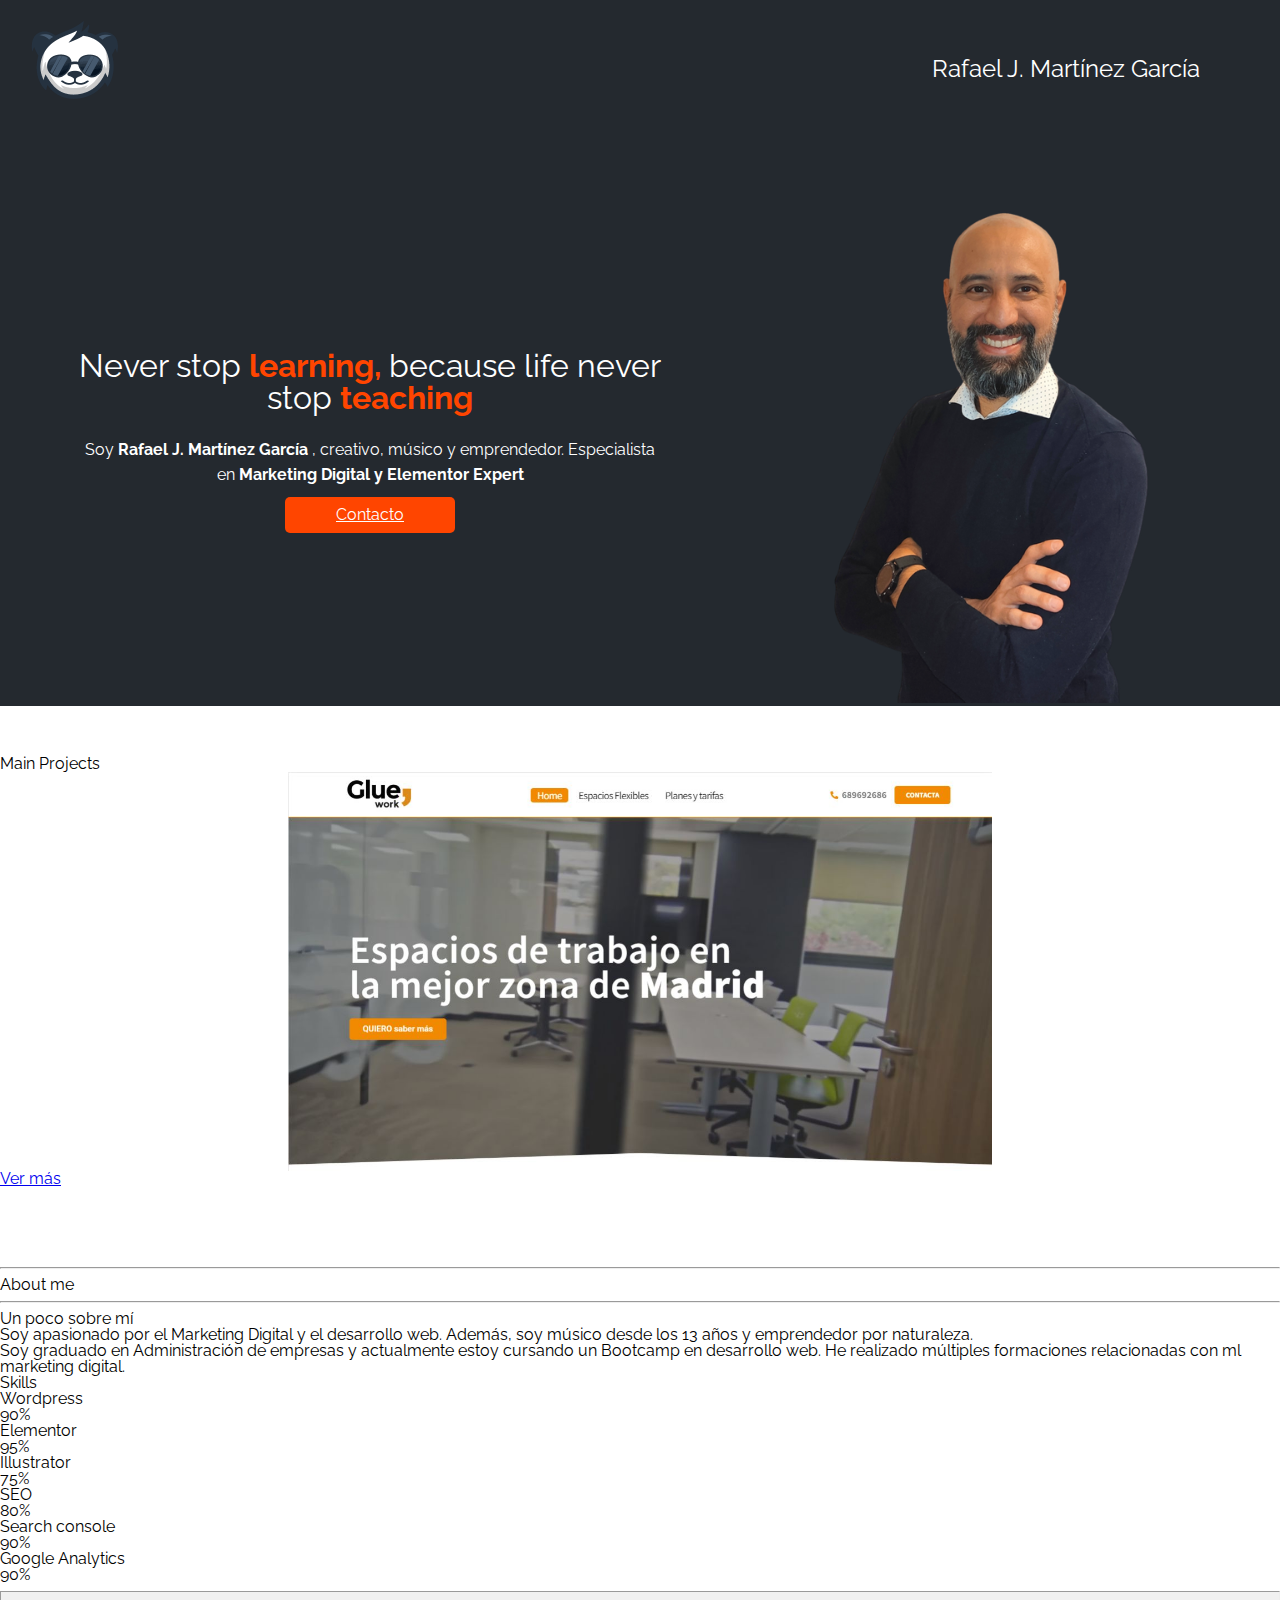
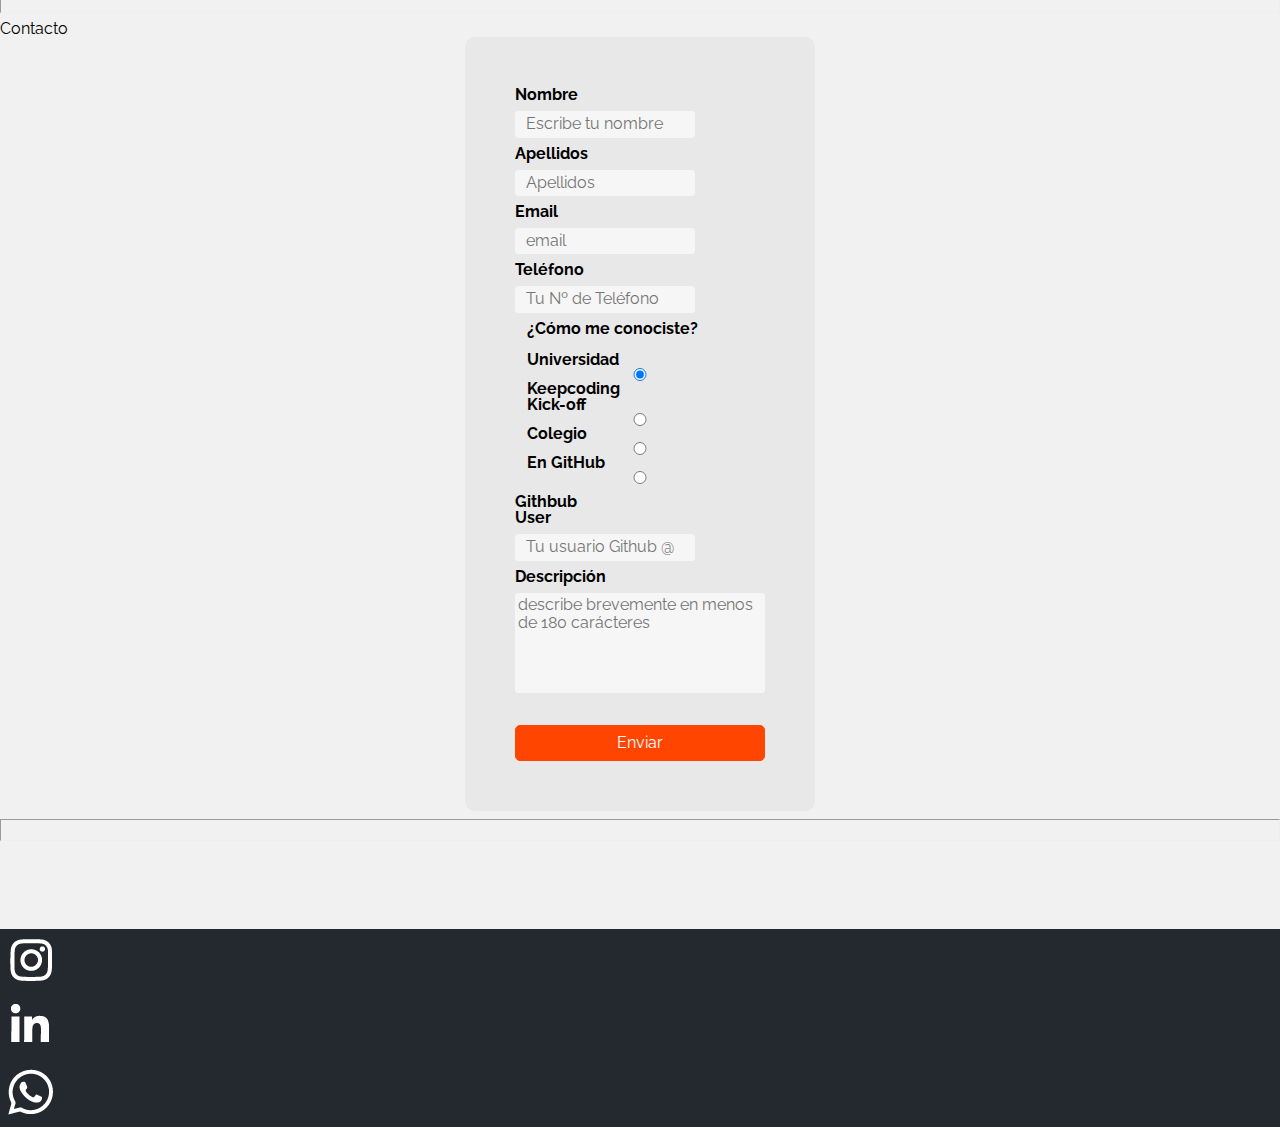
<file: index.html>
<!DOCTYPE html>
<html lang="en">
<head>
    <meta charset="UTF-8">
    <meta http-equiv="X-UA-Compatible" content="IE=edge">
    <meta name="viewport" content="width=device-width, initial-scale=1.0">
    <title>Mi Portfolio</title>
    <link rel="preconnect" href="https://fonts.googleapis.com">
    <link rel="preconnect" href="https://fonts.gstatic.com" crossorigin>
    <link href="https://fonts.googleapis.com/css2?family=Raleway:ital,wght@0,400;0,700;1,400&display=swap" rel="stylesheet">
    <link rel="stylesheet" href="css/reset.css">
    <link rel="stylesheet" href="css/normalize.css">
    <link rel="stylesheet" href="css/main.css">
</head>
<body>
<nav class="navbar main-bg" >
    <div class="img-container">
     <img src="media\Panda-Logo-TPW.png" alt="logo-01" >
    </div>
        <a class="portfolio-title" href="#"> Rafael J. Martínez García</a>
</nav>
<header class="header">
    <div class="header-info">
        <h1 class="title-header">Never stop<span class="orange"> learning, </span> because life never stop <span class="orange"> teaching</span>  </h1>
        <p class="header-content">Soy <strong> Rafael J. Martínez García</strong> , creativo, músico y emprendedor. Especialista en <strong>Marketing Digital y Elementor Expert</strong> </p>
         <a class="button-header" type="link" href="#contacto"  rel="noopener noreferrer" >Contacto</a>
    </div>
    
    <picture  class="img-header">
      <source
        media="(min-width: 768px)"
        srcset="media\Rafa.png"
      >
      <img
        src="media\Rafa_1.png" alt="Foto-Rafa"
      >
    </picture>
   
</header>

  

 <Section class="main-slider">
  <div class="titulos1">
    <h2> Main Projects</h2>
  </div>
  <div id="slider">
    <figure class="figure">
      <div id="slide1">
        <img src="media\11.jpg" alt="Glue Work Web Design">
      </div>
      <div id="slide2">
        <img src="media\12.jpg" alt="Todaysevents Web Design">
      </div>
      <div id="slide3">
        <img src="media\13.jpg" alt="Dr Luis Montel Web Design">
      </div>
    </figure>
  </div>

  <a class="button-portfolio" type="link" href="../portfolio2/index.html"  rel="noopener noreferrer" >Ver más</a>
  
</Section>


<main>
  <div class="titulos1">
    <hr><h2> About me</h2><hr>
  </div>

  <div class="contenedor">
    <div class="about">
      <h3 class="titulos1">Un poco sobre mí</h3>
      <p>Soy apasionado por el Marketing Digital y el desarrollo web. Además, soy músico desde los 13 años y emprendedor por naturaleza. <span></span> 
      </p>
      <p>Soy graduado en Administración de empresas y actualmente estoy cursando un Bootcamp en desarrollo web. He realizado múltiples formaciones relacionadas con ml marketing digital.</p>
    </div>
     <div class="skills">
      <h3 class="titulos1">Skills</h3>
        <p>Wordpress</p>
        <div class="container">
          <div class="skills worpress">90%</div>
        </div>
        <p>Elementor</p>
        <div class="container">
          <div class="skills elementor">95%</div>
        </div>
        <p>Illustrator</p>
        <div class="container">
          <div class="skills illustrator">75%</div>
        </div>
        <p>SEO</p>
        <div class="container">
          <div class="skills seo">80%</div>
        </div>
        <p>Search console</p>
        <div class="container">
          <div class="skills sc">90%</div>
        </div>
        <p>Google Analytics</p>
        <div class="container">
          <div class="skills ga">90%</div>
        </div>

      
    </div>  
  </div>
</main>
  <section class="section2" id="contacto">
    <hr class="divisor-linea">
    <div class="titulos1">
      <h2> Contacto</h2>
    </div>
    <form action="#" target="" action="/register" validate method="post" name="formDatosPersonales">
      
    <label for="nombre">Nombre</label>
    <input type="text" name="nombre" id="nombre" placeholder="Escribe tu nombre">
  
    <label for="apellidos">Apellidos</label>
    <input type="text" name="apellidos" id="apellidos" placeholder="Apellidos">
  
    <label for="email">Email</label>
    <input type="email" name="email" id="email" placeholder="email" required >
  
    <label for="tel">Teléfono</label>
    <input type ="text" name="tel" id="text"  placeholder="Tu Nº de Teléfono" >

    <fieldset>
      <legend>¿Cómo me conociste?</legend>
        <div class="radio-form">
          <label>Universidad</label>
          <input type="radio" name="fav" id="js" value="js" checked>
          <label>Keepcoding Kick-off </label>
          <input type="radio" name="fav" id="python" value="python">
          <label>Colegio</label>
          <input type="radio" name="fav" id="net" value="net">
          <label>En GitHub</label>
          <input type="radio" name="fav" id="net" value="net">
        </div>
    </fieldset>

    <label for="git">Githbub User</label>
    <input type ="text" name="gituser" id="text"  placeholder="Tu usuario Github @" pattern="[@]" required >
  
    <label for="mensaje">Descripción</label>
    <textarea name="mensaje" for="mensaje" placeholder="describe brevemente en menos de 180 carácteres" maxlength="180"></textarea>
    
    <input type="submit" name="enviar" value="Enviar">
  </form>
  <hr class="divisor-linea">
</section>
<footer class="main-bg footer">
  
  <div>
    <a href="https://www.instagram.com/neofarin/?hl=es" rel="noopener noreferrer" target="_blank"><img src="media\icon-_ig.png" alt="instagram rafa" >
  </div>
  <div>
    <a href="https://www.linkedin.com/in/rafaelmartinezg/" rel="noopener noreferrer" target="_blank"><img src="media\icon-_ln.png" alt="linkedin rafa" >
  </div>
  <div>
    <a href="https://api.whatsapp.com/send?phone=34629438415&text=Hola,%20he%20visto%20tu%20portfolio%20en%20html%20y%20css" rel="noopener noreferrer" target="_blank"><img src="media\icon-_wp.png" alt="whatsapprafa" >
  </div>

</footer>
</body>
</html>
</file>
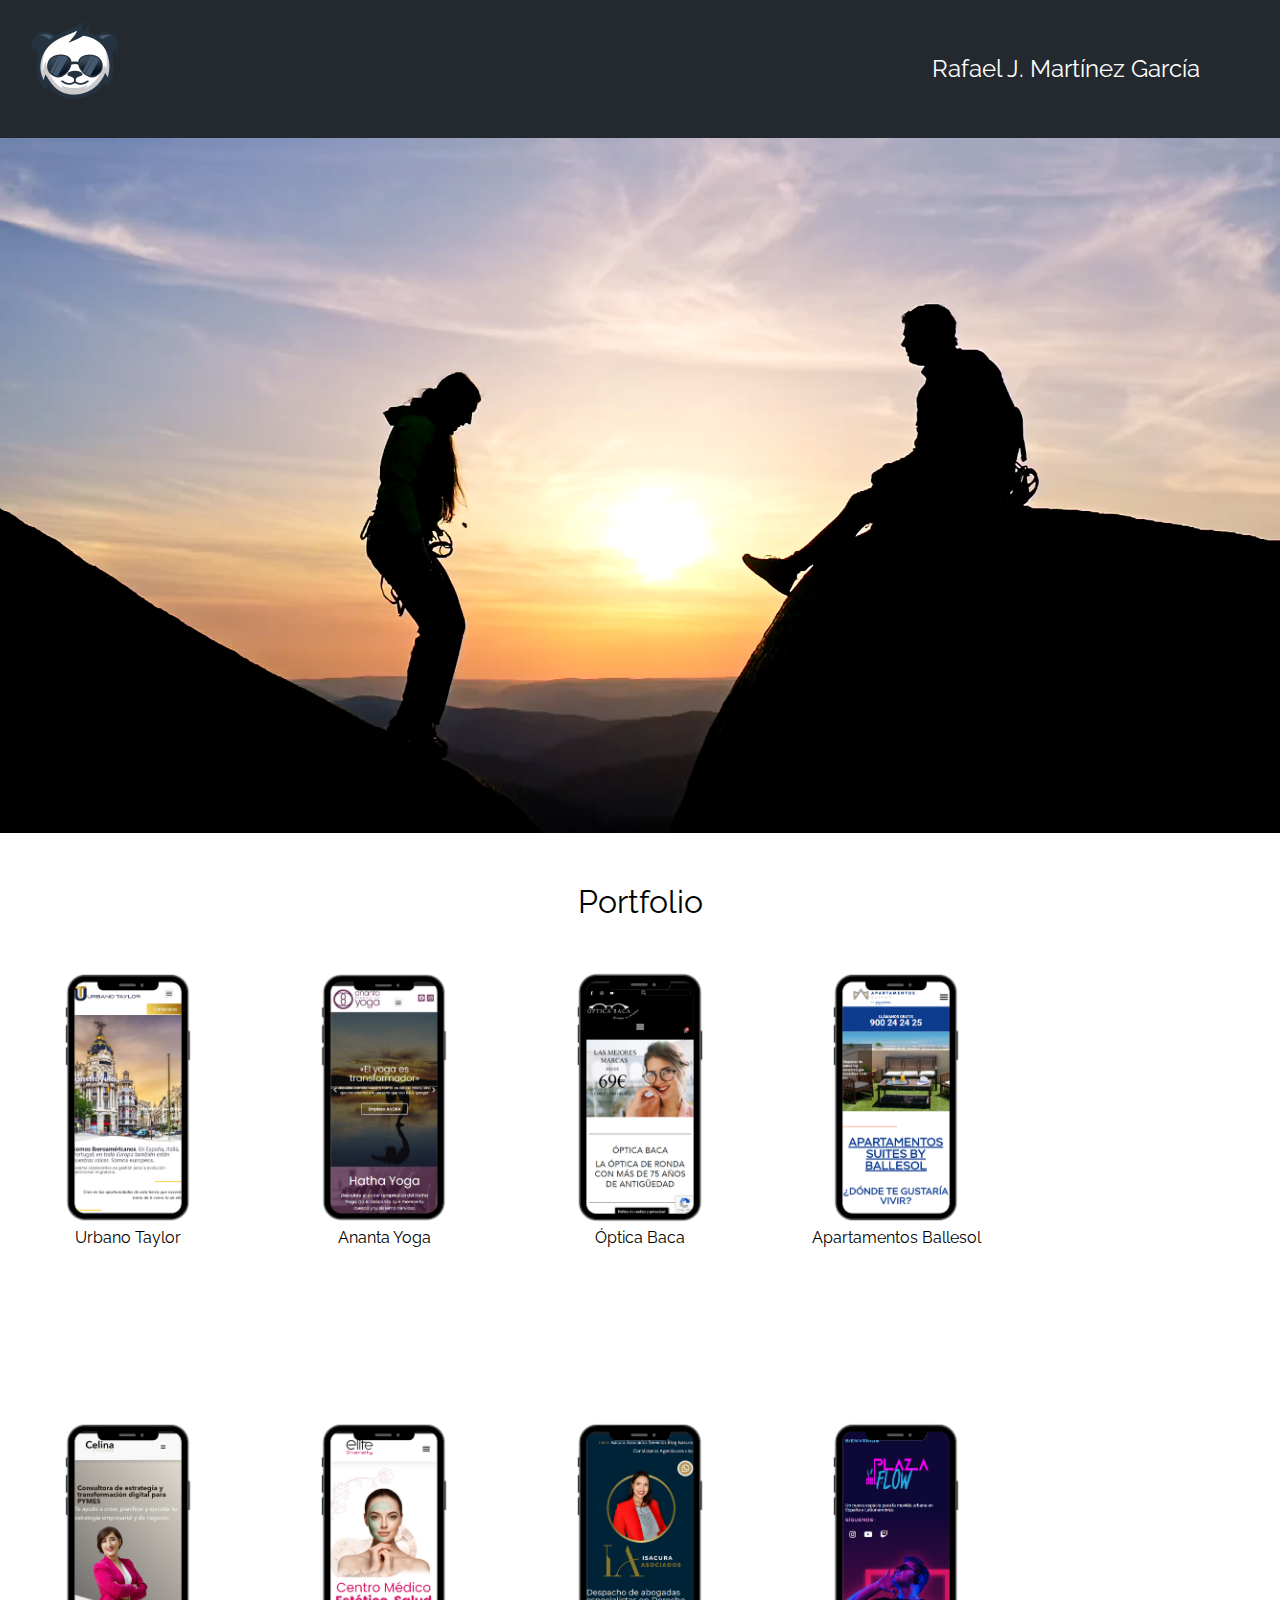
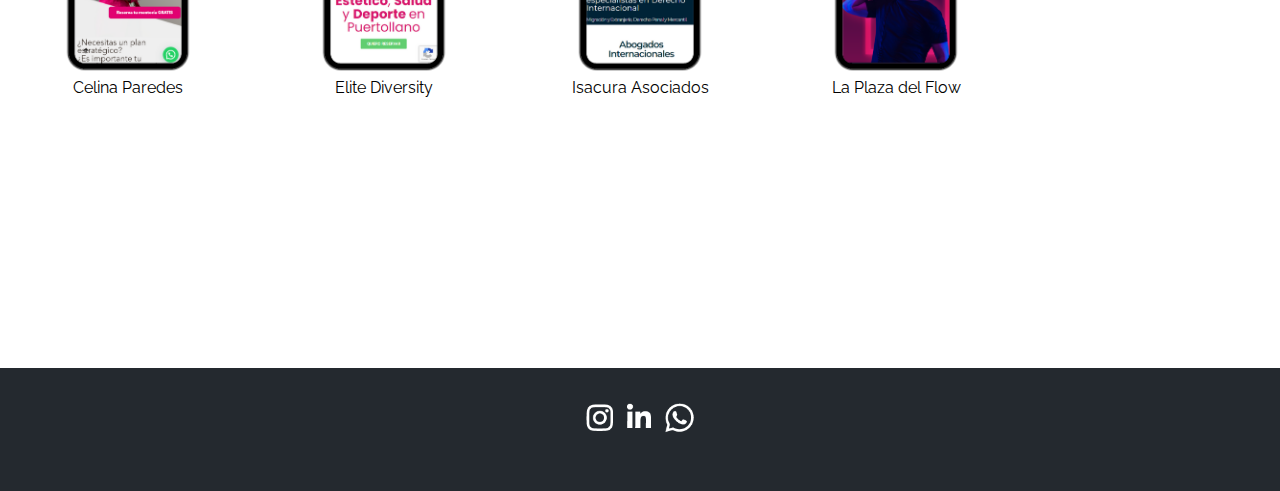
<file: portfolio/index.html>
<!DOCTYPE html>
<html lang="en">
<head>
    <meta charset="UTF-8">
    <meta http-equiv="X-UA-Compatible" content="IE=edge">
    <meta name="viewport" content="width=device-width, initial-scale=1.0">
    <title>Portfolio</title>
    <link rel="preconnect" href="https://fonts.googleapis.com">
    <link rel="preconnect" href="https://fonts.gstatic.com" crossorigin>
    <link href="https://fonts.googleapis.com/css2?family=Raleway:ital,wght@0,400;0,700;1,400&display=swap" rel="stylesheet">
    <link rel="stylesheet" href="../css/reset.css">
    <link rel="stylesheet" href="../css/normalize.css">
    <link rel="stylesheet" href="portfolio.css">
</head>
<body>
  <nav class="navbar main-bg" >
    <div class="img-container">
     <img src="..\media\Panda-Logo-TPW.png" alt="logo-01" >
    </div>
    <!--  <div class="menu">
      
    </div>-->
        <a class="portfolio-title" href="#"> Rafael J. Martínez García</a>
</nav>
<header>
  <video src="../media/video.mp4" autoplay ></video>
</header>
<main>
  <div class="titulos1">
  <h2> Portfolio</h2>
  </div>

<div class="contenedor">
  <figure>
    <div class="img-container">
     <a href="https://urbanotaylor.com/" target="_blank" rel="noopener noreferrer"><img class="img-portfolio"
        src="../media/urbanotaylor.png"
        alt="Urbano-Taylor"
      ></a> 
    </div>
    <figcaption>Urbano Taylor</figcaption>
  </figure>
  <figure>
    <div class="img-container">
      <a href="https://anantaespaciodeyoga.com/" target="_blank" rel="noopener noreferrer"> <img class="img-portfolio"
        src="../media/ananta.png"
        alt="ananta-web"
      ></a> 
    </div>
    <figcaption>Ananta Yoga</figcaption>
  </figure>
  <figure>
    <div class="img-container">
      <a href="https://www.opticabaca.com/  " target="_blank" rel="noopener noreferrer"><img class="img-portfolio"
        src="../media/baca.png"
        alt="baca-web"
      ></a>
    </div>
    <figcaption>Óptica Baca</figcaption>
  </figure>
  <figure>
    <div class="img-container">
      <a href="https://apartamentos.ballesol.es/" target="_blank" rel="noopener noreferrer"><img class="img-portfolio"
        src="../media/ballesol.png"
        alt="Aptos-ballesol-web"
      ></a>
    </div>
    <figcaption>Apartamentos Ballesol</figcaption>
  </figure>
  <figure>
    <div class="img-container">
      <a href="https://celinaparedes.com/" target="_blank" rel="noopener noreferrer"><img class="img-portfolio"
        src="../media/celina.png"
        alt="Celina-web"
      ></a>
    </div>
    <figcaption>Celina Paredes</figcaption>
  </figure>
  <figure>
    <div class="img-container">
      <a href=" https://elitediversity.es/" target="_blank" rel="noopener noreferrer"><img class="img-portfolio"
        src="../media/elite.png"
        alt="elite-web"
      ></a>
    </div>
    <figcaption>Elite Diversity</figcaption>
   </figure>
  <figure>
    <div class="img-container">
      <a href="https://isacuraasociados.com/" target="_blank" rel="noopener noreferrer"><img class="img-portfolio"
        src="../media/isacura.png"
        alt="Isacura-Web"
      ></a>
    </div>
    <figcaption>Isacura Asociados</figcaption>
  </figure>
  <figure>
    <div class="img-container">
      <a href="https://laplazadelflow.com/" target="_blank" rel="noopener noreferrer"><img class="img-portfolio"
        src="../media/laplaza.png"
        alt="laplaza-web"
      ></a>
    </div>
    <figcaption>La Plaza del Flow</figcaption>
  </figure>











</div>


</main>





















<footer class="main-bg footer">
  
    <div>
      <a href="https://www.instagram.com/neofarin/?hl=es" rel="noopener noreferrer" target="_blank"><img src="../media/icon-_ig.png" alt="instagram rafa" >
      </div>
      <div>
       <a href="https://www.linkedin.com/in/rafaelmartinezg/" rel="noopener noreferrer" target="_blank"><img src="../media/icon-_ln.png" alt="linkedin rafa" >
      </div>
      <div>
      <a href="https://api.whatsapp.com/send?phone=34629438415&text=Hola,%20he%20visto%20tu%20portfolio%20en%20html%20y%20css" rel="noopener noreferrer" target="_blank"><img src="../media/icon-_wp.png" alt="whatsapprafa" >
  </div>
      
</footer>

</body>
</html>
</file>
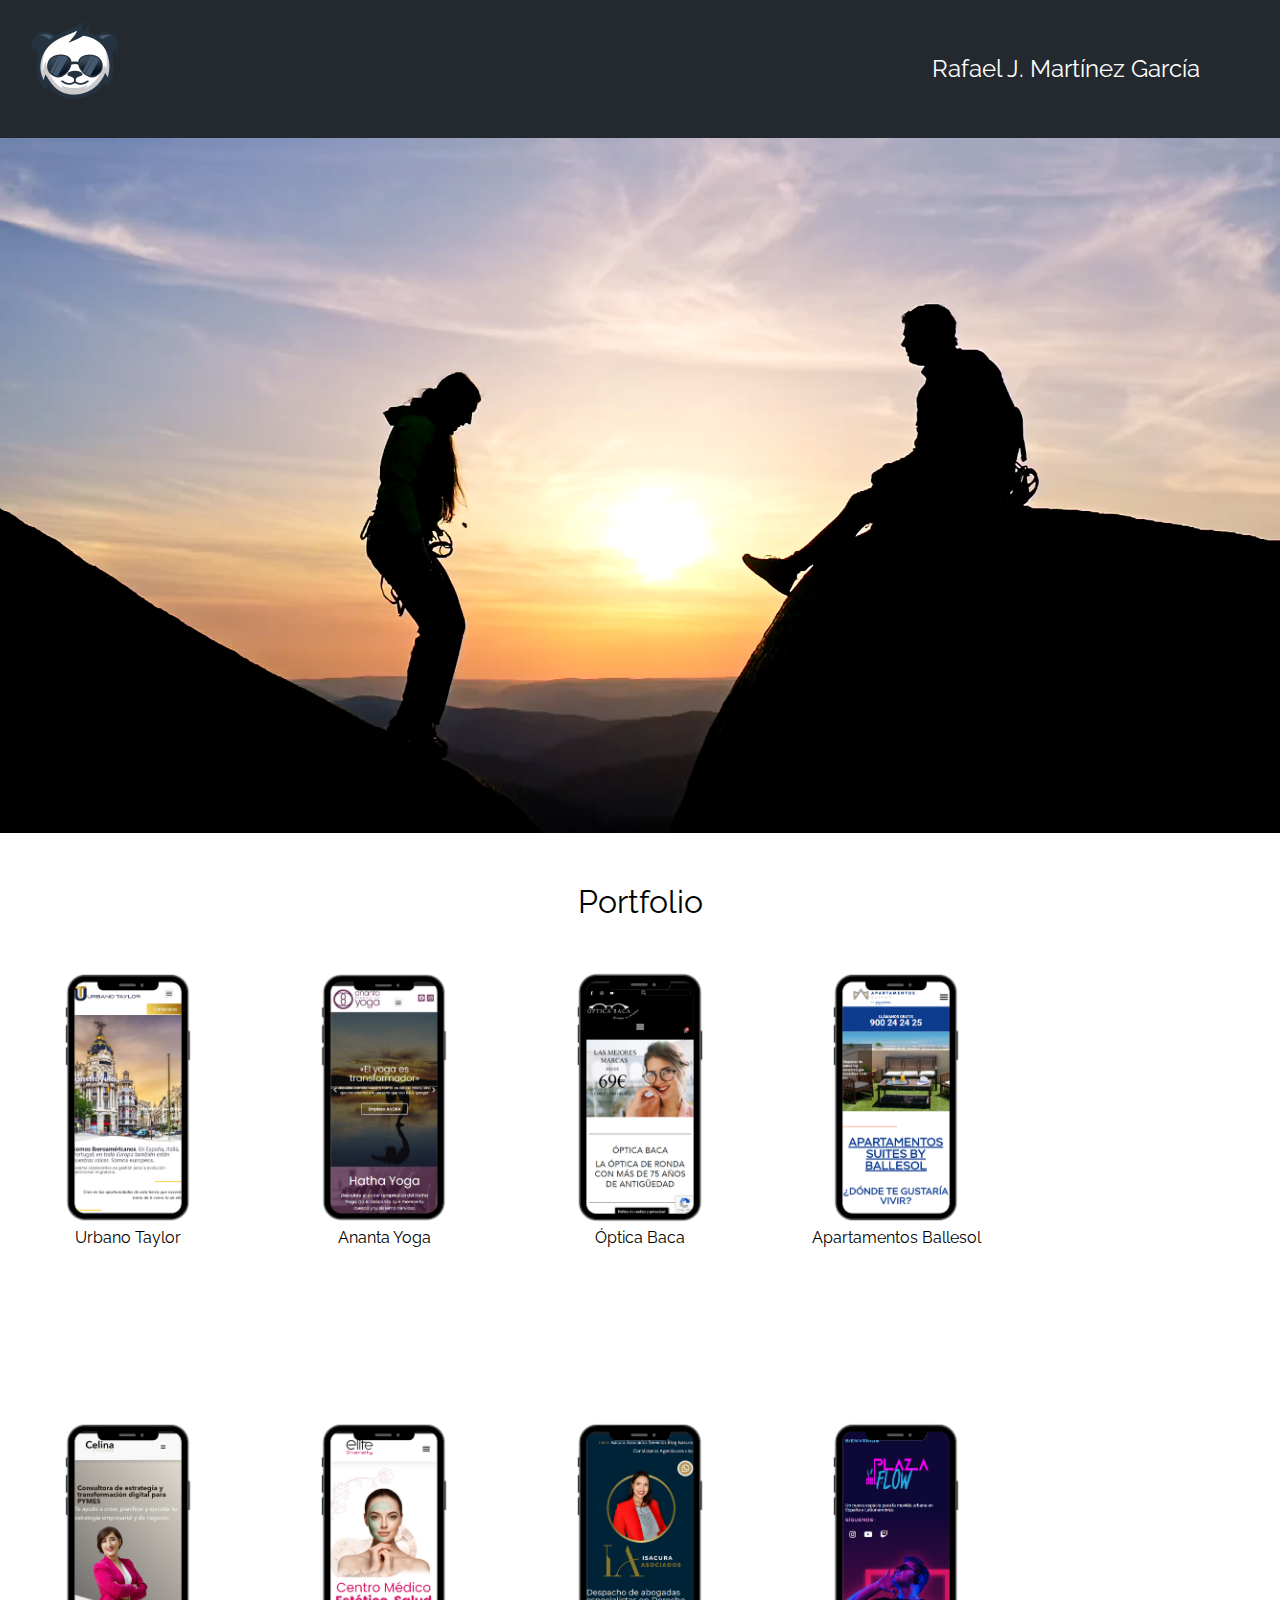
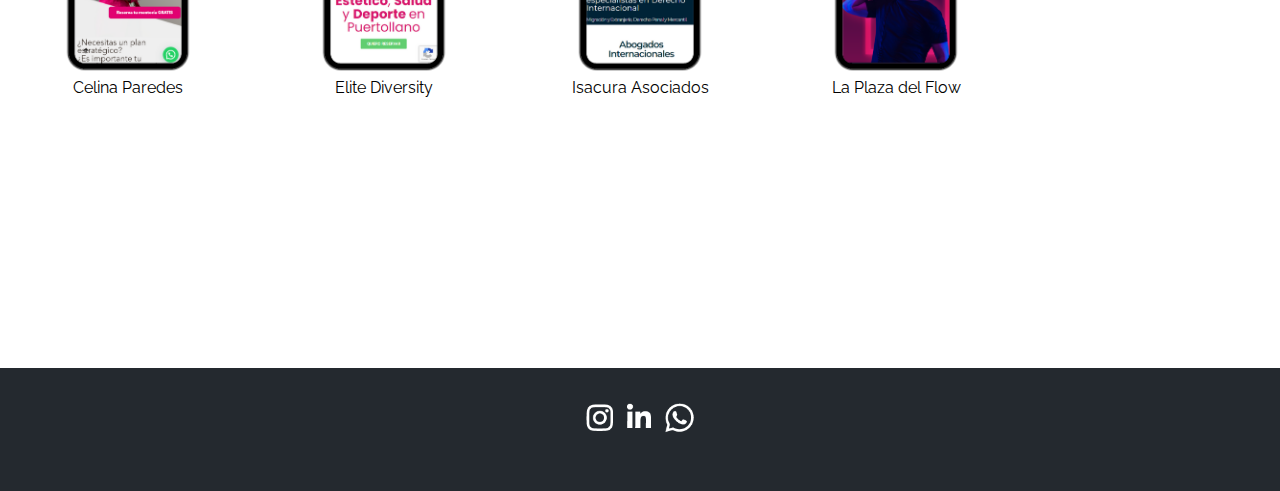
<file: portfolio2/index.html>
<!DOCTYPE html>
<html lang="en">
<head>
    <meta charset="UTF-8">
    <meta http-equiv="X-UA-Compatible" content="IE=edge">
    <meta name="viewport" content="width=device-width, initial-scale=1.0">
    <title>Portfolio</title>
    <link rel="preconnect" href="https://fonts.googleapis.com">
    <link rel="preconnect" href="https://fonts.gstatic.com" crossorigin>
    <link href="https://fonts.googleapis.com/css2?family=Raleway:ital,wght@0,400;0,700;1,400&display=swap" rel="stylesheet">
    <link rel="stylesheet" href="../css/reset.css">
    <link rel="stylesheet" href="../css/normalize.css">
    <link rel="stylesheet" href="portfolio.css">
</head>
<body>
  <nav class="navbar main-bg" >
    <div class="img-container">
     <img src="..\media\Panda-Logo-TPW.png" alt="logo-01" >
    </div>
      <a class="portfolio-title" href="#"> Rafael J. Martínez García</a>
</nav>
<header>
  <video src="../media/video.mp4" autoplay ></video>
</header>
<main>
  <div class="titulos1">
  <h2> Portfolio</h2>
  </div>

<div class="contenedor">
  <figure>
    <div class="img-container">
     <a href="https://urbanotaylor.com/" target="_blank" rel="noopener noreferrer"><img class="img-portfolio"
        src="../media/urbanotaylor.png"
        alt="Urbano-Taylor"
      ></a> 
    </div>
    <figcaption>Urbano Taylor</figcaption>
  </figure>
  <figure>
    <div class="img-container">
      <a href="https://anantaespaciodeyoga.com/" target="_blank" rel="noopener noreferrer"> <img class="img-portfolio"
        src="../media/ananta.png"
        alt="ananta-web"
      ></a> 
    </div>
    <figcaption>Ananta Yoga</figcaption>
  </figure>
  <figure>
    <div class="img-container">
      <a href="https://www.opticabaca.com/  " target="_blank" rel="noopener noreferrer"><img class="img-portfolio"
        src="../media/baca.png"
        alt="baca-web"
      ></a>
    </div>
    <figcaption>Óptica Baca</figcaption>
  </figure>
  <figure>
    <div class="img-container">
      <a href="https://apartamentos.ballesol.es/" target="_blank" rel="noopener noreferrer"><img class="img-portfolio"
        src="../media/ballesol.png"
        alt="Aptos-ballesol-web"
      ></a>
    </div>
    <figcaption>Apartamentos Ballesol</figcaption>
  </figure>
  <figure>
    <div class="img-container">
      <a href="https://celinaparedes.com/" target="_blank" rel="noopener noreferrer"><img class="img-portfolio"
        src="../media/celina.png"
        alt="Celina-web"
      ></a>
    </div>
    <figcaption>Celina Paredes</figcaption>
  </figure>
  <figure>
    <div class="img-container">
      <a href=" https://elitediversity.es/" target="_blank" rel="noopener noreferrer"><img class="img-portfolio"
        src="../media/elite.png"
        alt="elite-web"
      ></a>
    </div>
    <figcaption>Elite Diversity</figcaption>
   </figure>
  <figure>
    <div class="img-container">
      <a href="https://isacuraasociados.com/" target="_blank" rel="noopener noreferrer"><img class="img-portfolio"
        src="../media/isacura.png"
        alt="Isacura-Web"
      ></a>
    </div>
    <figcaption>Isacura Asociados</figcaption>
  </figure>
  <figure>
    <div class="img-container">
      <a href="https://laplazadelflow.com/" target="_blank" rel="noopener noreferrer"><img class="img-portfolio"
        src="../media/laplaza.png"
        alt="laplaza-web"
      ></a>
    </div>
    <figcaption>La Plaza del Flow</figcaption>
  </figure>
</div>
</main>
<footer class="main-bg footer">
  
    <div>
      <a href="https://www.instagram.com/neofarin/?hl=es" rel="noopener noreferrer" target="_blank"><img src="../media/icon-_ig.png" alt="instagram rafa" >
      </div>
      <div>
       <a href="https://www.linkedin.com/in/rafaelmartinezg/" rel="noopener noreferrer" target="_blank"><img src="../media/icon-_ln.png" alt="linkedin rafa" >
      </div>
      <div>
      <a href="https://api.whatsapp.com/send?phone=34629438415&text=Hola,%20he%20visto%20tu%20portfolio%20en%20html%20y%20css" rel="noopener noreferrer" target="_blank"><img src="../media/icon-_wp.png" alt="whatsapprafa" >
  </div>
</footer>

</body>
</html>
</file>
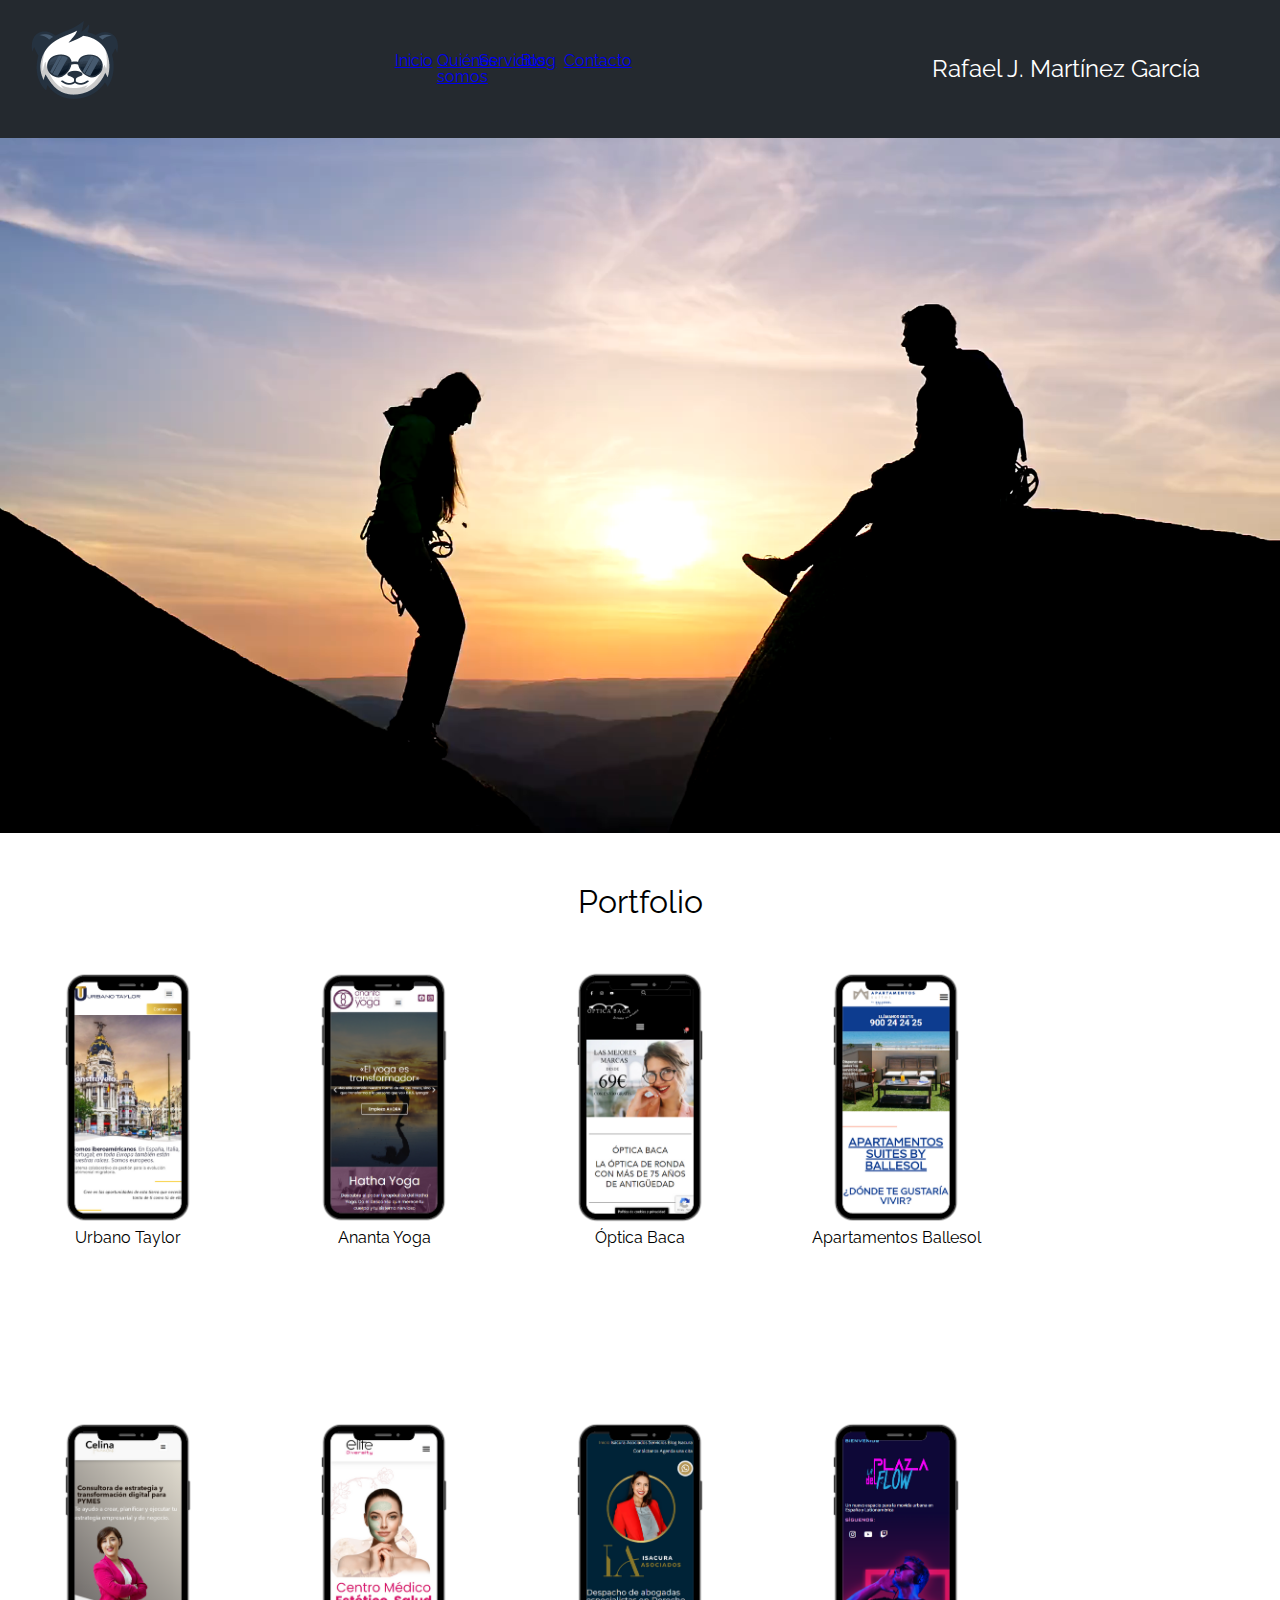
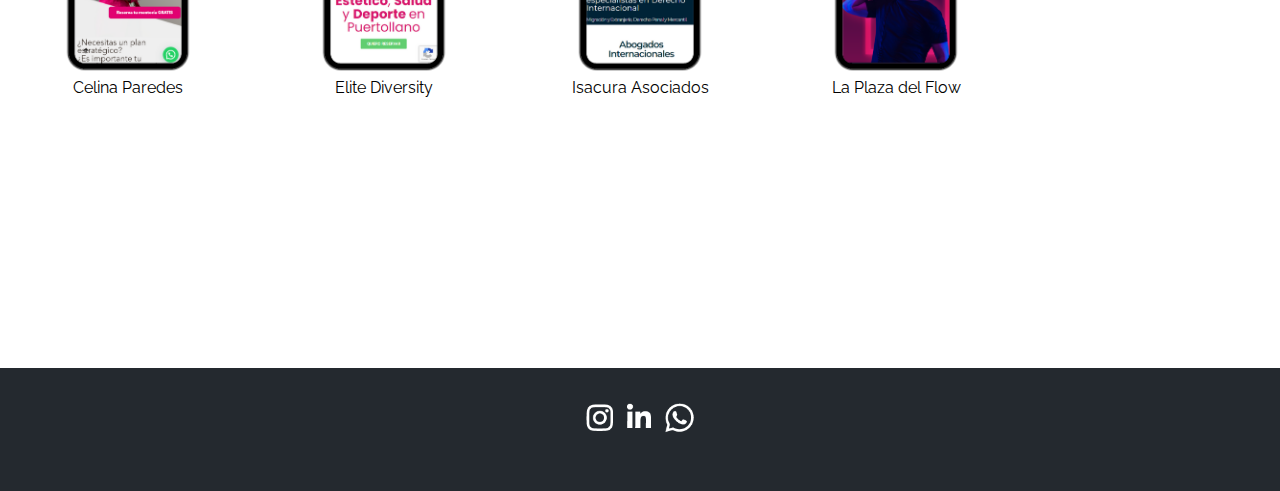
<file: docs/portfolio/index.html>
<!DOCTYPE html>
<html lang="en">
<head>
    <meta charset="UTF-8">
    <meta http-equiv="X-UA-Compatible" content="IE=edge">
    <meta name="viewport" content="width=device-width, initial-scale=1.0">
    <title>Portfolio</title>
    <link rel="preconnect" href="https://fonts.googleapis.com">
    <link rel="preconnect" href="https://fonts.gstatic.com" crossorigin>
    <link href="https://fonts.googleapis.com/css2?family=Raleway:ital,wght@0,400;0,700;1,400&display=swap" rel="stylesheet">
    <link rel="stylesheet" href="../css/reset.css">
    <link rel="stylesheet" href="../css/normalize.css">
    <link rel="stylesheet" href="portfolio.css">
</head>
<body>
  <nav class="navbar main-bg" >
    <div class="img-container">
     <img src="..\media\Panda-Logo-TPW.png" alt="logo-01" >
    </div>
    <ul>
      <li><a href="#">Inicio</a></li>
      <li><a href="#">Quiénes somos</a></li>
      <li><a href="#">Servicios</a></li>
      <li><a href="#">Blog</a></li>
      <li><a href="#">Contacto</a></li>
  </ul>
        <a class="portfolio-title" href="#"> Rafael J. Martínez García</a>
</nav>
<header>
  <video src="../media/video.mp4" autoplay ></video>
</header>
<main>
  <div class="titulos1">
  <h2> Portfolio</h2>
  </div>

<div class="contenedor">
  <figure>
    <div class="img-container">
     <a href="https://urbanotaylor.com/" target="_blank" rel="noopener noreferrer"><img class="img-portfolio"
        src="../media/urbanotaylor.png"
        alt="Urbano-Taylor"
      ></a> 
    </div>
    <figcaption>Urbano Taylor</figcaption>
  </figure>
  <figure>
    <div class="img-container">
      <a href="https://anantaespaciodeyoga.com/" target="_blank" rel="noopener noreferrer"> <img class="img-portfolio"
        src="../media/ananta.png"
        alt="ananta-web"
      ></a> 
    </div>
    <figcaption>Ananta Yoga</figcaption>
  </figure>
  <figure>
    <div class="img-container">
      <a href="https://www.opticabaca.com/  " target="_blank" rel="noopener noreferrer"><img class="img-portfolio"
        src="../media/baca.png"
        alt="baca-web"
      ></a>
    </div>
    <figcaption>Óptica Baca</figcaption>
  </figure>
  <figure>
    <div class="img-container">
      <a href="https://apartamentos.ballesol.es/" target="_blank" rel="noopener noreferrer"><img class="img-portfolio"
        src="../media/ballesol.png"
        alt="Aptos-ballesol-web"
      ></a>
    </div>
    <figcaption>Apartamentos Ballesol</figcaption>
  </figure>
  <figure>
    <div class="img-container">
      <a href="https://celinaparedes.com/" target="_blank" rel="noopener noreferrer"><img class="img-portfolio"
        src="../media/celina.png"
        alt="Celina-web"
      ></a>
    </div>
    <figcaption>Celina Paredes</figcaption>
  </figure>
  <figure>
    <div class="img-container">
      <a href=" https://elitediversity.es/" target="_blank" rel="noopener noreferrer"><img class="img-portfolio"
        src="../media/elite.png"
        alt="elite-web"
      ></a>
    </div>
    <figcaption>Elite Diversity</figcaption>
   </figure>
  <figure>
    <div class="img-container">
      <a href="https://isacuraasociados.com/" target="_blank" rel="noopener noreferrer"><img class="img-portfolio"
        src="../media/isacura.png"
        alt="Isacura-Web"
      ></a>
    </div>
    <figcaption>Isacura Asociados</figcaption>
  </figure>
  <figure>
    <div class="img-container">
      <a href="https://laplazadelflow.com/" target="_blank" rel="noopener noreferrer"><img class="img-portfolio"
        src="../media/laplaza.png"
        alt="laplaza-web"
      ></a>
    </div>
    <figcaption>La Plaza del Flow</figcaption>
  </figure>











</div>


</main>





















<footer class="main-bg footer">
  
    <div>
      <a href="https://www.instagram.com/neofarin/?hl=es" rel="noopener noreferrer" target="_blank"><img src="../media/icon-_ig.png" alt="instagram rafa" >
      </div>
      <div>
       <a href="https://www.linkedin.com/in/rafaelmartinezg/" rel="noopener noreferrer" target="_blank"><img src="../media/icon-_ln.png" alt="linkedin rafa" >
      </div>
      <div>
      <a href="https://api.whatsapp.com/send?phone=34629438415&text=Hola,%20he%20visto%20tu%20portfolio%20en%20html%20y%20css" rel="noopener noreferrer" target="_blank"><img src="../media/icon-_wp.png" alt="whatsapprafa" >
  </div>
      
</footer>

</body>
</html>
</file>
<file: css/main.css>
:root {
    --main-primary-color:  #24292f;
    --secondary-font-color: #fff;
    font-size: 16px;
    font-family: 'Raleway', sans-serif;
  }

  .main-bg {
    background-color: var(--main-primary-color);
    color: var(--secondary-font-color);
  }

/* --- navbar --- */
.navbar {
    padding: 5px 10px; 
    /* position: fixed; */
    position: sticky;
    z-index: 999;
    top: 0;
    right: 0;
    left: 0;
    display: flex;
    justify-content: space-between;
    align-items: center;
    min-height: 25px;
    margin-bottom: -25px;
  }
  .portfolio-title {
    color: var(--secondary-font-color);
    font-size: 1.5rem;
    text-decoration: none;
    min-height: 12px;
    margin-right: 70px;
  }
  
  .navbar .img-container img {
    width: 50%;
  }
/* --- header --- */
  .header   {
    background-color: var(--main-primary-color);
    padding-top: 50px;
    display: flex;
    align-content: center;
    justify-content: center;
    color: var(--secondary-font-color);
       
  }
  .header-info {
    display: flex;
    margin: 0px 30px;
    align-items: center;
    flex-direction: column;
    flex-wrap: wrap;
    justify-content: center;
  }
  .title-header {
    color: var(--secondary-font-color);
    padding: 2px 30px;
    text-align: center;
  }
  .orange {
    color: orangered;
    font-weight: bold;
  }
  .header-content {
    text-align: center;
    margin: 0px 50px;
    line-height: 25px;
  }

  .img-header {
    max-width: 100%;
    height: auto;
    margin-left: auto;
    margin-right: auto
  }

  .button-header  {
    background-color: orangered;
    margin-bottom: 10px;
    margin-top: 10px;
    color: var(--secondary-font-color);
    font-size: 1,5rem;
    border-radius: 5px;
    border-color:rgba(255, 255, 255, 0.027);
    max-width: 100%;
    min-width:25%;
    padding: 10px 0px;
    text-align: center;
    transition: background-color .5s linear;
        
    
  }

  .button-header:hover {
    background-color: rgb(190, 79, 5);
        
  }

/* --- SLIDES --- */

.main-projects {
  margin: 50px 20px;
   text-align: center;
   font-size: 2rem;
}

  
  @keyframes slidy {
    0% { left: 0%; }
    20% { left: 0%; }
    25% { left: -100%; }
    45% { left: -100%; }
    50% { left: -200%; }
    70% { left: -200%; }
    75% { left: -300%; }
    95% { left: -300%; }
    100% { left: -400%; }
    }
      
      div#slider { overflow: hidden;
        width: 55%;
        margin-left: auto;
        margin-right: auto; }
      div#slider figure img { width: 20%; float: left; }
      div#slider figure { 
        position: relative;
        width: 500%;
        margin: 0;
        left: 0;
        text-align: center;
        font-size: 0;
        animation: 15s slidy infinite; 
      }
    .main-slider {
      display: flex;
      flex-direction: column;
      margin: 50px 0 80px;
      z-index: 1;
    }

    .divisor-linea {
      padding-bottom: 20px;
      
    }
  .section2 {
    background-color: #f1f1f1;
    padding-bottom: 80px;
  }
  
  form{
    width:00px;
    padding:50px;
    border-radius:10px;
    margin:auto;
    background-color:rgba(204, 204, 204, 0.226);
    min-width: 350px;
    max-width: fit-content;
  }
  
  form label{
    width:100px;
    font-weight:bold;
    display:inline-block;

  }

  form legend {
    font-weight:bold;
    margin-bottom: 10px;
        
  }
  
  .radio-form {
    display: flex;
    flex-direction: column;
    flex-wrap: wrap;
    justify-content: left;
    
  }
  form input[type="text"],
  form input[type="email"]{
    width:180px;
    padding:3px 10px;
    border:1px solid #f6f6f6;
    border-radius:3px;
    background-color:#f6f6f6;
    margin:8px 0;
    display:inline-block;
  }
  
  form input[type="submit"]{
    width:100%;
    padding:8px 16px;
    margin-top:32px;
    border:1px solid orangered;
    border-radius:5px;
    display:block;
    color:#fff;
    background-color:orangered;
  } 
  
  form input[type="submit"]:hover{
    cursor:pointer;
  }
  
  textarea{
    width:100%;
    height:100px;
    border:1px solid #f6f6f6;
    border-radius:3px;
    background-color:#f6f6f6;			
    margin:8px 0;
    /*resize: vertical | horizontal | none | both*/
    resize:none;
    display:block;
  }
  @media screen and (max-width: 768px) {
    .header {
      display: flex;
    flex-direction: column;
    flex-wrap: wrap;
    }
    .carousel-slides {
     width: 100vh;
    }
    
  }
</file>
<file: portfolio/portfolio.css>
:root {
  --main-primary-color:  #24292f;
  --secondary-font-color: #fff;
  font-size: 16px;
  font-family: 'Raleway', sans-serif;
}

.main-bg {
  background-color: var(--main-primary-color);
  color: var(--secondary-font-color);
}

/* --- navbar --- */
.navbar {
  padding: 5px 10px; 
  /* position: fixed; */
  position: sticky;
  z-index: 999;
  top: 0;
  right: 0;
  left: 0;
  display: flex;
  justify-content: space-between;
  align-items: center;
  min-height: 25px;
  margin-bottom: -25px;
}

/* .menu {
  display: flex;
  flex-direction: row;
    justify-content: space-between;
    padding-inline: 20px;
} */

.portfolio-title {
  color: var(--secondary-font-color);
  font-size: 1.5rem;
  text-decoration: none;
  min-height: 12px;
  margin-right: 70px;
}

.navbar .img-container img {
  width: 50%;
}

.titulos1 {
  margin: 50px 20px;
   text-align: center;
   font-size: 2rem;
}

video {
  width: 100%;
}

.contenedor {
  display: grid;
  grid-template-columns:  20% 20% 20% 20%;
  
  margin-bottom: 100px;
  justify-content: start;
  height: 100vh;
  text-align: center; 
  position: relative;
}


.img-portfolio {
 max-width: 180px;
 
 }
 figcaption {
    margin-bottom: 20px;
 }

main {
  height: 100%;
}




.footer {
padding: 30px 50px 50px;
  display: flex;
  flex-direction: row;
  justify-content: center;
  
}

.footer img {
height: 40px;
margin-top: auto;
}

@media screen and (max-width: 768px) {
  .header {
    display: flex;
  flex-direction: column;
  flex-wrap: wrap;
  }
  .contenedor {
   grid-template-columns:  45% 40%; 
  }
}
</file>
<file: portfolio2/portfolio.css>
:root {
  --main-primary-color:  #24292f;
  --secondary-font-color: #fff;
  font-size: 16px;
  font-family: 'Raleway', sans-serif;
}

.main-bg {
  background-color: var(--main-primary-color);
  color: var(--secondary-font-color);
}

/* --- navbar --- */
.navbar {
  padding: 5px 10px; 
  /* position: fixed; */
  position: sticky;
  z-index: 999;
  top: 0;
  right: 0;
  left: 0;
  display: flex;
  justify-content: space-between;
  align-items: center;
  min-height: 25px;
  margin-bottom: -25px;
}


.menu {
  display: flex;
  flex-direction: row;
  justify-content: space-between;
  margin-left: 10px;
  margin-right: 15px;
  text-transform: none;
  }

  .menu1  {
  padding: 0px 10px;
  }
.portfolio-title {
  color: var(--secondary-font-color);
  font-size: 1.5rem;
  text-decoration: none;
  min-height: 12px;
  margin-right: 70px;
}

.navbar .img-container img {
  width: 50%;
  min-width: 25%;
}

.titulos1 {
  margin: 50px 20px;
   text-align: center;
   font-size: 2rem;
}

video {
  width: 100%;
}

.contenedor {
  display: grid;
  grid-template-columns:  20% 20% 20% 20%;
  margin-bottom: 100px;
  justify-content: start;
  height: 100vh;
  text-align: center; 
  position: relative;
}


.img-portfolio {
 max-width: 180px;
 
 }
 figcaption {
    margin-bottom: 20px;
 }

main {
  height: 100%;
}




.footer {
padding: 30px 50px 50px;
  display: flex;
  flex-direction: row;
  justify-content: center;
  
}

.footer img {
height: 40px;
margin-top: auto;
}

@media screen and (max-width: 768px) {
  .header {
    display: flex;
  flex-direction: column;
  flex-wrap: wrap;
  }
  .contenedor {
   grid-template-columns:  45% 40%; 
  }
}
</file>
<file: docs/portfolio/portfolio.css>
:root {
  --main-primary-color:  #24292f;
  --secondary-font-color: #fff;
  font-size: 16px;
  font-family: 'Raleway', sans-serif;
}

.main-bg {
  background-color: var(--main-primary-color);
  color: var(--secondary-font-color);
}

/* --- navbar --- */
.navbar {
  padding: 5px 10px; 
  /* position: fixed; */
  position: sticky;
  z-index: 999;
  top: 0;
  right: 0;
  left: 0;
  display: flex;
  justify-content: space-between;
  align-items: center;
  min-height: 25px;
  margin-bottom: -25px;
}


nav li{
  float:left;
  width:10%;
  padding:5px 10px;
  text-align:center;
  color:#fff;  
  text-decoration: none;
  }

.portfolio-title {
  color: var(--secondary-font-color);
  font-size: 1.5rem;
  text-decoration: none;
  min-height: 12px;
  margin-right: 70px;
}

.navbar .img-container img {
  width: 50%;
}

.titulos1 {
  margin: 50px 20px;
   text-align: center;
   font-size: 2rem;
}

video {
  width: 100%;
}

.contenedor {
  display: grid;
  grid-template-columns:  20% 20% 20% 20%;
  
  margin-bottom: 100px;
  justify-content: start;
  height: 100vh;
  text-align: center; 
  position: relative;
}


.img-portfolio {
 max-width: 180px;
 
 }
 figcaption {
    margin-bottom: 20px;
 }

main {
  height: 100%;
}




.footer {
padding: 30px 50px 50px;
  display: flex;
  flex-direction: row;
  justify-content: center;
  
}

.footer img {
height: 40px;
margin-top: auto;
}

@media screen and (max-width: 768px) {
  .header {
    display: flex;
  flex-direction: column;
  flex-wrap: wrap;
  }
  .contenedor {
   grid-template-columns:  45% 40%; 
  }
}
</file>
